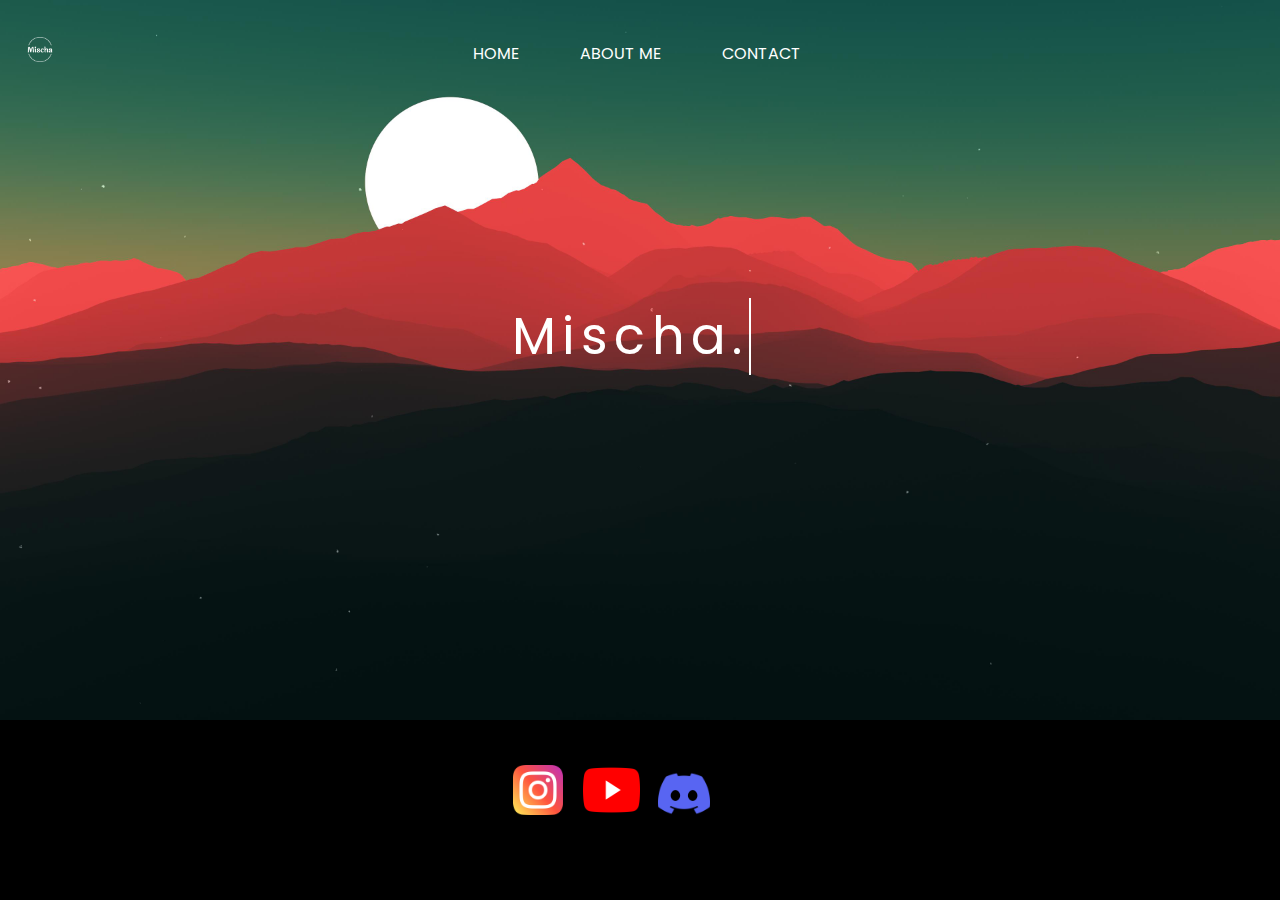
<file: index.html>
<!DOCTYPE html>
<html lang="de">
<head>
    <title>Mischa Portfolio</title>
    <meta charset="UTF-8">
    <meta name="description" content="Portfolio">
    <link rel="icon" href="image/home-button.png">
    <meta name="viewport" content="width=device-width, initial-scale=1.0">
    <link rel="stylesheet" href="css/style.css">
    <link rel="stylesheet" href="css/index.css">
    <script src="js/script.js"></script>
</head>
<body>
<header>
    <nav>
        <ul class='nav-bar'>
            <li class='logo-nav'><a href='index.html'><img src="image/mischa-logo-white.png" alt="Logo"/></a>
            </li>
            <span class="menu">
                <li><a href="index.html">Home</a></li>
                <li><a href="about-me.html">About me</a></li>
                <li><a href="contact.html">Contact</a></li>
            </span>
            <span class="menu-icon" onclick="openNav()">&#9776;</span>
        </ul>
    </nav>
</header>
<a href="https://www.instagram.com/mischa.zhhh/" target="_blank">
    <img id="instagram" src="image/instagram.png" alt="Instagram">
</a>
<a href="https://www.youtube.com/channel/UCkQdFawj5QQWhEiIsE3vT-g" target="_blank">
    <img id="youtube" src="image/youtube.png" alt="YouTube">
</a>
<a href="https://discord.com/" target="_blank">
    <img id="discord" src="image/discord.png" alt="Discord">
</a>
<div class="container">
    <p class="text">Mischa.</p>
</div>
<div id="myNav" class="overlay">
    <a href="javascript:void(0)" class="closebtn" onclick="closeNav()">&times;</a>
    <div class="overlay-content">
        <a href="index.html">Home</a>
        <a href="about-me.html">About Me</a>
        <a href="contact.html">Contact</a>
    </div>
</div>
</body>
</html>
</file>
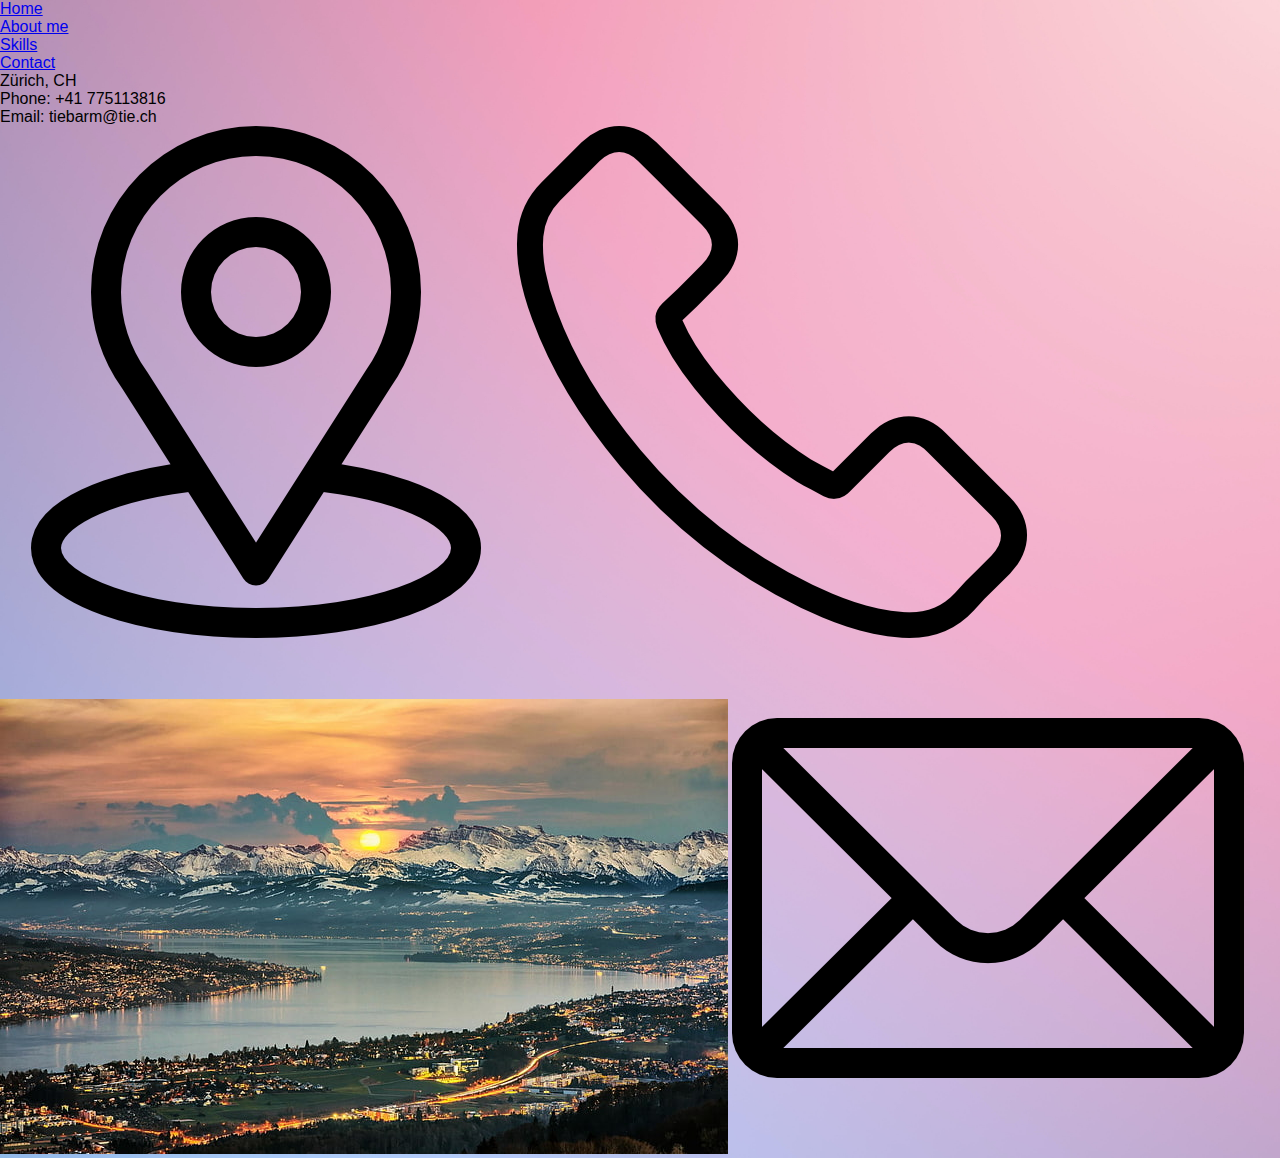
<file: Contact.html>
<!DOCTYPE html>
<html lang="de"><!--ähnlich wie container-->
<head>
    <title>Mischa Portfolio</title>
    <meta name="description" content="This is Mischa Portfolio">
    <link rel="icon" href="image/brief.png">
    <meta name="viewport" content="width=device-width, initial-scale=1">
    <link rel="stylesheet" href="css/style.css">
    <link rel="stylesheet" href="css/c.css">
</head>
<body>
<style>
    body {
        background-image: url("image/pink-color.jpg");
        background-size: cover;
    }
</style>
<nav>
    <ul>
        <li><a href="Portfolio.html">Home</a></li>
        <li><a href="About%20me.html">About me</a></li>
        <li><a href="Skills.html">Skills</a></li>
        <li><a href="Contact.html">Contact</a></li>
    </ul>
</nav>
<p>Z&uuml;rich, CH</p>
<p>Phone: +41 775113816</p>
<p>Email: tiebarm@tie.ch</p>
<a href="https://www.google.com/maps/place/Z%C3%BCrich" target="_blank">
    <img id="location" src="image/location.png" alt="location"></a>
<a href="tel:+41775113816" target="_blank">
    <img id="telephone" src="image/telephone.png" alt="telephone"></a>
<a href="https://uetliberg.roundshot.com/#/" target="_blank">
<img id="zh" src="image/nature-landscape-panoramas-lake-wallpaper-preview.jpg" alt="zh"></a>
<img id="mail" src="image/mail.png" alt="mail">
</body>
</html>
</file>
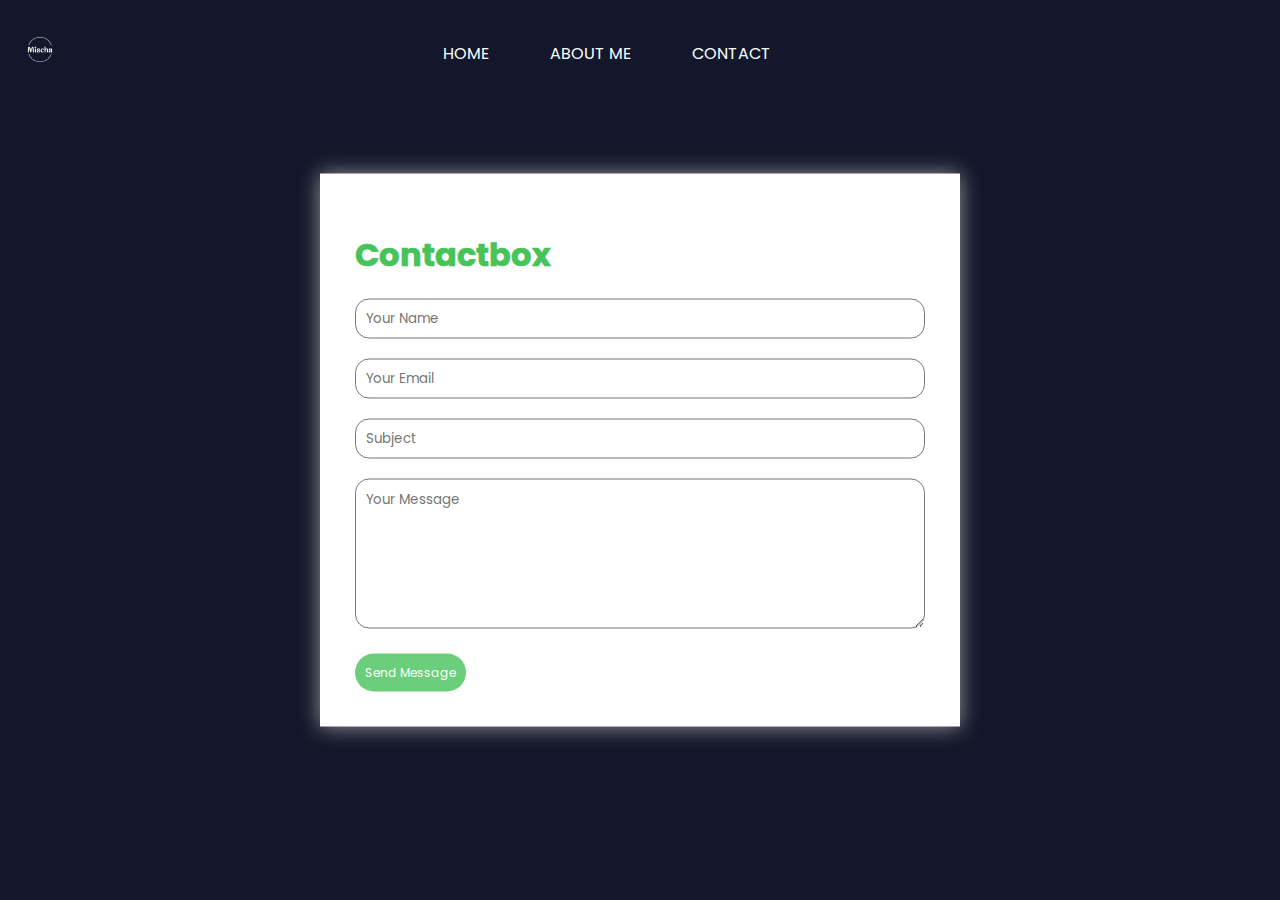
<file: contact.html>
<!DOCTYPE html>
<html lang="de" xmlns="http://www.w3.org/1999/html" xmlns="http://www.w3.org/1999/html">
<head>
    <title>Mischa Portfolio</title>
    <meta charset="UTF-8">
    <meta name="description" content="This is Mischa Portfolio">
    <link rel="icon" href="image/mail-blue.png">
    <meta name="viewport" content="width=device-width, initial-scale=1.0">
    <link rel="stylesheet" href="css/style.css">
    <link rel="stylesheet" href="css/contact.css">
    <script src="js/script.js"></script>
</head>
<body>
<header>
    <nav>
        <ul class='nav-bar'>
            <li class='logo-nav'><a href='index.html'><img src="image/mischa-logo-white.png" alt="Logo"/></a></li>
            <label for='check'></label><input type='checkbox' id='check'/>
            <span class="menu">
                <li><a href="index.html">Home</a></li>
                <li><a href="about-me.html">About me</a></li>
                <li><a href="contact.html">Contact</a></li>
            </span>
            <span class="menu-icon" onclick="openNav()">&#9776;</span>
        </ul>
    </nav>
</header>
<div id="myNav" class="overlay">
    <a href="javascript:void(0)" class="closebtn" onclick="closeNav()">&times;</a>
    <div class="overlay-content">
        <a href="index.html">Home</a>
        <a href="about-me.html">About Me</a>
        <a href="contact.html">Contact</a>
    </div>
</div>

<div class="contact-box">
    <form>
        <div class="title-contact"><h1>Contactbox</h1></div>
        <label>
            <input type="text" class="input-field" placeholder="Your Name">
        </label>

        <label>
            <input type="email" class="input-field" placeholder="Your Email">
        </label>
        <label>
            <input type="text" class="input-field" placeholder="Subject">
        </label>
        <label><textarea type="text" class="input-field textarea-field" placeholder="Your Message"></textarea>
        </label>
        <button type="button" class="btn">Send Message</button>
    </form>
</div>
</body>
</html>
</file>
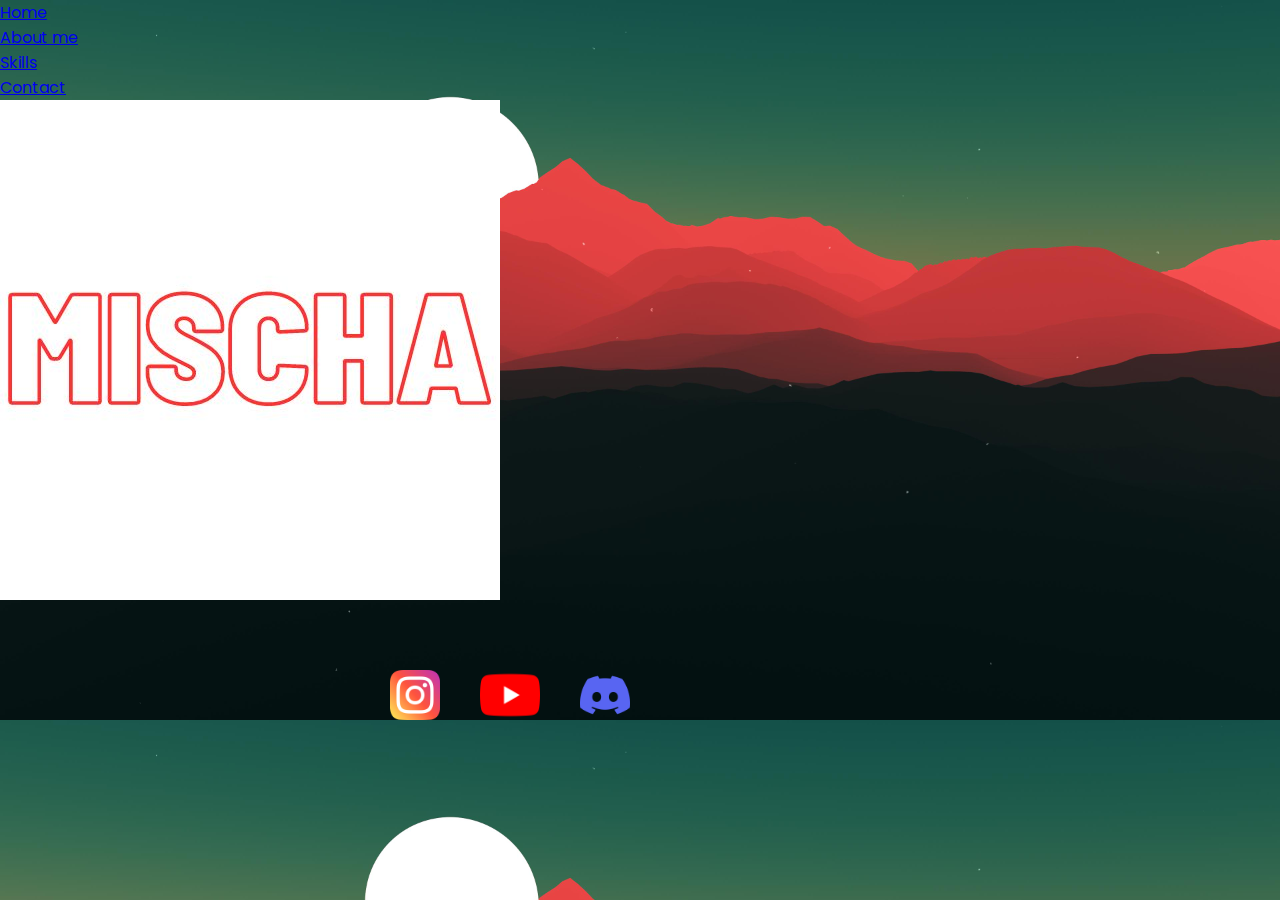
<file: portfolio.html>
<!DOCTYPE html>
<html lang="de">
<head>
    <title>Mischa Portfolio</title>
    <meta name="description" content="This is Mischa Portfolio"><!--Beschreibung vom Dokument-->
    <link rel="icon" href="image/home-button.png">
    <meta name="viewport" content="width=device-width, initial-scale=1"><!--Für richtige Anzeigeeinstellung-->
    <link rel="stylesheet" href="css/style.css">
    <link rel="stylesheet" href="css/p.css">
</head>
<body>
<nav>
    <ul>
        <li><a href="portfolio.html">Home</a></li>
        <li><a href="about-me.html">About me</a></li>
        <li><a href="skills.html">Skills</a></li>
        <li><a href="contact.html">Contact</a></li>
    </ul>
</nav>
    <a href="https://de.wikipedia.org/wiki/Mischa" target="_blank">
        <img id="Logo" src="image/Mischa.jpg" alt="Logo">
    </a>
<a href="https://www.instagram.com/mischa.zhhh/" target="_blank">
    <img id="instagram" src="image/instagram.png" alt="Instagram">
</a>
<a href="https://www.youtube.com/channel/UCkQdFawj5QQWhEiIsE3vT-g" target="_blank">
    <img id="youtube" src="image/youtube.png" alt="YouTube">
</a>
<a href="https://discord.com/" target="_blank">
    <img id="discord" src="image/discord.png" alt="Discord">
</a>
<style>
    body {
        background-image: url("image/Mountains-dak.jpg.jpg");
        background-size: cover;
    }
</style>
</body>
</html>
</file>
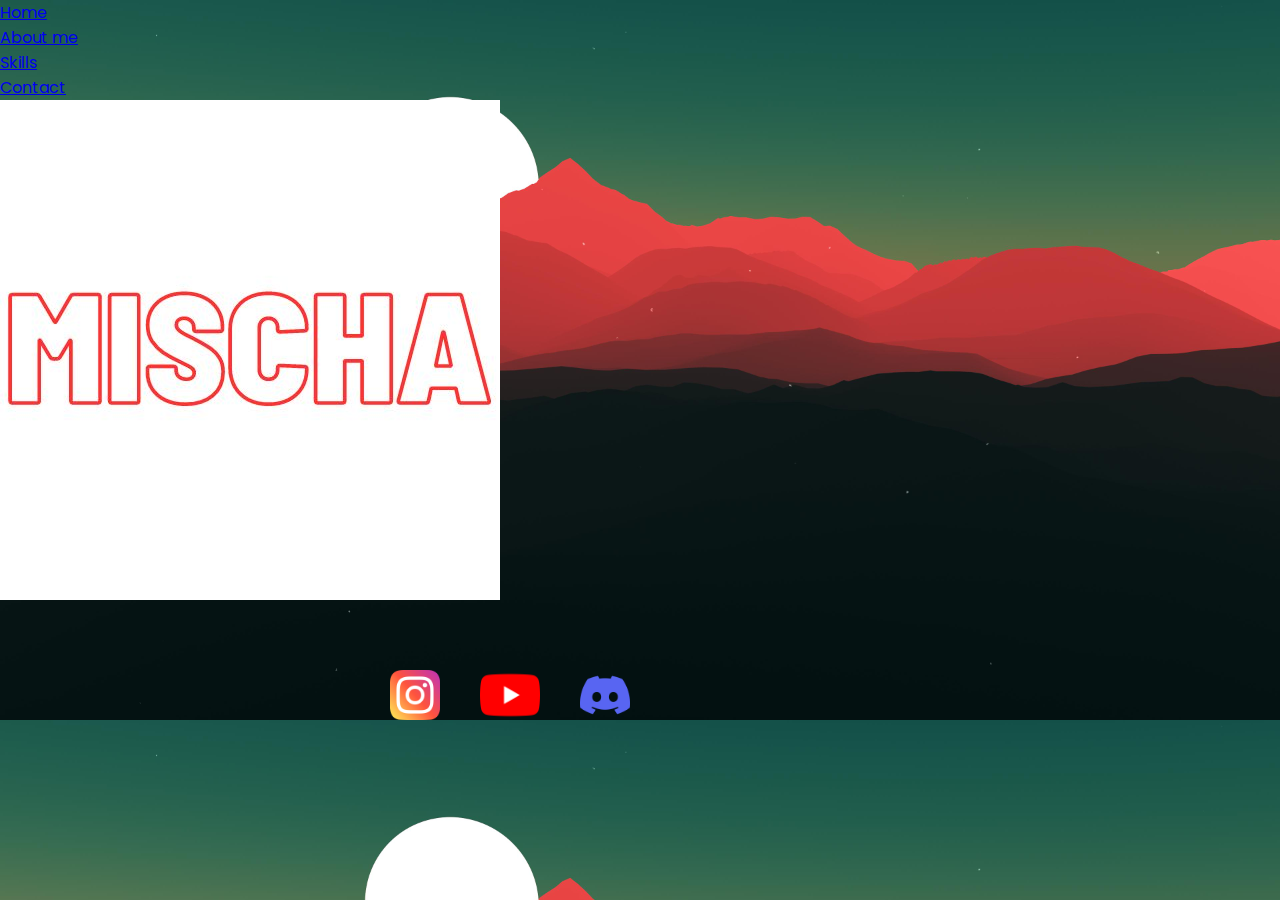
<file: Portfolio.html>
<!DOCTYPE html>
<html lang="de">
<head>
    <title>Mischa Portfolio</title>
    <meta name="description" content="This is Mischa Portfolio"><!--Beschreibung vom Dokument-->
    <link rel="icon" href="image/home-icon-silhouette.png">
    <meta name="viewport" content="width=device-width, initial-scale=1"><!--Für richtige Anzeigeeinstellung-->
    <link rel="stylesheet" href="css/style.css">
    <link rel="stylesheet" href="css/p.css">
</head>
<body>
<nav>
    <ul>
        <li><a href="Portfolio.html">Home</a></li>
        <li><a href="About%20me.html">About me</a></li>
        <li><a href="Skills.html">Skills</a></li>
        <li><a href="Contact.html">Contact</a></li>
    </ul>
</nav>
    <a href="https://de.wikipedia.org/wiki/Mischa" target="_blank">
        <img id="Logo" src="image/Mischa.jpg" alt="Logo">
    </a>
<a href="https://www.instagram.com/mischa.zhhh/" target="_blank">
    <img id="instagram" src="image/instagram.png" alt="Instagram">
</a>
<a href="https://www.youtube.com/channel/UCkQdFawj5QQWhEiIsE3vT-g" target="_blank">
    <img id="youtube" src="image/youtube.png" alt="YouTube">
</a>
<a href="https://discord.com/" target="_blank">
    <img id="discord" src="image/discord.png" alt="Discord">
</a>
<style>
    body {
        background-image: url("image/Mountains-dak.jpg.jpg");
        background-size: cover;
    }
</style>
</body>
</html>
</file>
<file: css/style.css>
@import url("https://fonts.googleapis.com/css2?family=Poppins:wght@200&display=swap");

* {
    box-sizing: border-box;
    margin: 0;
    padding: 0;
}


h1 {
    color: floralwhite;
    font-size: 400%;
    font-family: "Poppins", sans-serif;
}

body {
    font-family: "Poppins", sans-serif;
    --color1: #FFF;
    --color2: #00000000;
}

.nav-bar {
    width: 100%;
    display: flex;
    justify-content: space-between;
    align-items: center;
    list-style: none;
    position: relative;
    background-color: var(--color2);
    padding: 20px 20px;
}

.logo-nav img {
    width: 40px;
}

.menu {
    display: flex;
}

.menu li {
    padding: 0 30px;
}

.menu li a {
    display: inline-block;
    text-decoration: none;
    color: var(--color1);
    text-align: center;
    transition: 0.15s ease-in-out;
    position: relative;
    text-transform: uppercase;
}

.menu li a::after {
    content: "";
    position: absolute;
    bottom: 0;
    left: 0;
    width: 0;
    height: 1px;
    background-color: var(--color1);
    transition: 0.15s ease-in-out;
}


#check {
    display: none;
}

@media (min-width: 610px) {
    .menu-icon {
        visibility: hidden;
    }

}

@media (max-width: 610px) {
    .menu {
        display: none;
    }

    .icon-burger {
        flex-direction: row;
        margin-bottom: -10px;
        justify-content: center;
        width: 100%;
        height: 100vh;
        position: fixed;
        top: 0;
        right: -100%;
        z-index: 100;
        background-color: var(--color2);
        transition: all 0.15s ease-in-out;
    }
}

.overlay {
    height: 100%;
    width: 0;
    position: fixed;
    z-index: 1;
    top: 0;
    left: 0;
    background-color: rgb(0, 0, 0);
    background-color: rgba(0, 0, 0, 0.9);
    overflow-x: hidden;
    transition: 0.5s;
}

.overlay-content {
    position: relative;
    top: 25%;
    width: 100%;
    text-align: center;
    margin-top: 30px;
}

.overlay a {
    padding: 8px;
    text-decoration: none;
    font-size: 36px;
    color: #818181;
    display: block;
    transition: 0.3s;
}

.overlay a:hover, .overlay a:focus {
    color: #f1f1f1;
}

.overlay .closebtn {
    position: absolute;
    top: 20px;
    right: 45px;
    font-size: 60px;
}

.menu-icon {
    cursor: pointer;
    font-size: 30px;
    margin: 10px;
    color: white;
}
</file>
<file: css/index.css>
body {
    background-image: url("../image/Mountains-dak.jpg.jpg");
    background-size: cover;
    background-repeat: no-repeat;
    background-color: black;

}

@media screen and (max-width: 1200px) {
    body {
        background-size: auto;
    }
}

#instagram {
    position: absolute;
    top: 85%;
    right: 56%;
    width: 50px;
    height: 50px;
}

#youtube {
    position: absolute;
    top: 84.2%;
    right: 50%;
    width: 57px;
    height: 64px;
}

#discord {
    position: absolute;
    top: 85.2%;
    right: 44.5%;
    width: 52px;
    height: 53px;
}

.container {
    display: inline-block;
    margin-top: 15%;
    margin-left: 40%;
}

@media screen and (max-width: 850px) {
    #discord {
        position: absolute;
        top: 85.2%;
        right: 24%;
        width: 52px;
        height: 53px;
    }

    #youtube {
        position: absolute;
        top: 84.2%;
        right: 47%;
        width: 57px;
        height: 64px;
    }

    #instagram {
        position: absolute;
        top: 85%;
        right: 70%;
        width: 50px;
        height: 50px;
    }

    .container {
        margin: 10% 30% 30%;
    }
}

.text {
    font-size: 4vw;
    letter-spacing: 0.5vw;
    font-family: "Poppins", sans-serif;
    border-right: 2px solid;
    width: 100%;
    white-space: nowrap;
    overflow: hidden;
    animation: typing 2s steps(7),
    cursor .4s step-end infinite alternate;
    left: 50%;
    top: 50%;
}

@media screen and (max-width: 850px) {
    .text {
        font-size: 45px;
    }

}

@keyframes cursor {
    50% {
        border-color: transparent
    }
}

@keyframes typing {
    from {
        width: 0
    }
}

p {
    color: white;
    font-family: "Poppins", sans-serif;
}
</file>
<file: css/c.css>
body {
    background-color: #12172b;
    font-family: sans-serif;
}

.contact-box {
    width: 500px;
    background-color: #fff;
    box-shadow: 0 0 20px 0 #999;
    top: 50%;
    left: 50%;
    transform: translate(-50%, -50%);
    position: absolute;
}

form {
    margin: 35px
}

.input-field {
    width: 400px;
    height: 40px;
    margin-top: 20px;
    padding-left: 10px;
    padding-right: 10px;
    border: 1px solid #777;
    border-radius: 14px;
    outline: none;
}

.textarea-field {
    height: 150px;
    padding-top: 10px;
}

.btn {
    border-radius: 20px;
    color: #fff;
    margin-top: 18px;
    padding: 10px;
    background-color: #47c35a;
    font-size: 12px;
    border: none;
    cursor: pointer;

}
</file>
<file: css/contact.css>
body {
    background-color: #12172b;
}

.nav-bar {
    padding-right: 20%;
}

h1 {
    color: #47c35a;
    -webkit-text-stroke: thin;
}

.contact-box {
    width: 50%;
    background-color: #fff;
    box-shadow: 0 0 20px 0 #999;
    top: 50%;
    left: 50%;
    transform: translate(-50%, -50%);
    position: absolute;
    min-width: 300px;
}

form {
    margin: 35px
}


.input-field {
    font-family: "Poppins", sans-serif;
    width: 100%;
    height: 40px;
    margin-top: 20px;
    padding-left: 10px;
    padding-right: 10px;
    border: 1px solid #777;
    border-radius: 14px;
    outline: none;
}

.textarea-field {
    height: 150px;
    padding-top: 10px;
}

.btn {
    font-family: "Poppins", sans-serif;
    border-radius: 20px;
    color: #fff;
    margin-top: 18px;
    padding: 10px;
    background-color: #47c35a;
    font-size: 12px;
    border: none;
    cursor: pointer;
    opacity: 0.8;
    transition: 0.3s;
}

.btn:hover {
    background-color: forestgreen;
}

.title-contact:hover {
    color: forestgreen;
}

.menu li a {
    padding: 0;
    color: white;

}

.title-contact {
    font-size: 8px;
    margin-top: 1%;
    margin-left: 0;
    height: auto;
}

@media screen and (min-width: 2024px) {
    .title-contact {
        margin-top: 10%;
    }
}

@media screen and (min-height: 800px) {
    .title-contact {
        margin-top: 10%;
    }
}

@media screen and (min-width: 1920px) {
    .title-contact {
        font-size: 15px;
    }
}
</file>
<file: css/p.css>
#instagram {
    position: absolute;
    top: 670px;
    right: 840px;
    width: 50px;
    height: 50px;
}

#youtube {
    position: absolute;
    top: 665px;
    right: 740px;
    width: 60px;
    height: 60px;
}

#discord {
    position: absolute;
    top: 670px;
    right: 650px;
    width: 50px;
    height: 50px;
}

.container {
    display: inline-block;
    margin-top: 150px;
    margin-left: 620px;
}

.text {
    font-size: 5em;
    letter-spacing: 10px;
    font-family: monospace;
    border-right: 5px solid;
    width: 100%;
    white-space: nowrap;
    overflow: hidden;
    animation: typing 2s steps(7),
    cursor .4s step-end infinite alternate;
}

@keyframes cursor {
    50% {
        border-color: transparent
    }
}

@keyframes typing {
    from {
        width: 0
    }
}
p {
    color: white;
    font-family: "Poppins", sans-serif;
}
</file>
